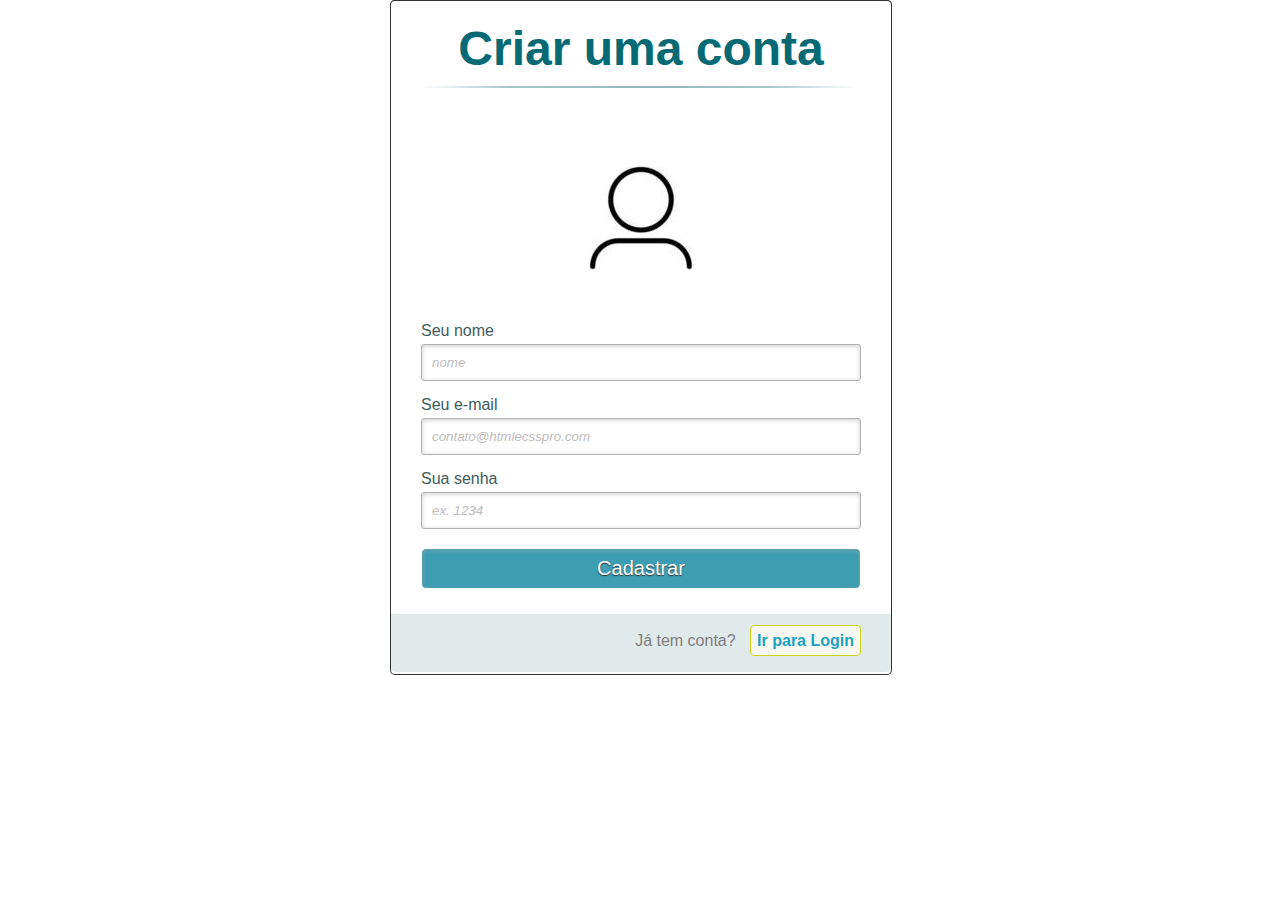
<file: html/cadastro.html>
<!DOCTYPE html>
<head>
  <meta charset="UTF-8" />
  <title>Iniciar Sessão | Sony</title>
  <meta name="viewport" content="width=device-width, initial-scale=1.0"> 
  <link rel="stylesheet" type="text/css" href="css/stylecadastro.css" />
</head>
<body>
  

  <div class="container" >
    <a class="links" id="paracadastro"></a>
    <a class="links" id="paralogin"></a>
     
    <div class="content">      
      <!--FORMULÁRIO DE LOGIN-->
      <div id="login">
        <form method="post" action=""> 
          <h1>Login</h1> 
          <center><img src="images/logo_playstation.png"></center>
          <br>
          <p>
            Inicie uma sessão no PlayStation com uma das suas contas da Sony.
        </p>
        <br>
          <p> 
            <label for="nome_login">Seu nome</label>
            <input id="nome_login" name="nome_login" required="required" type="text" placeholder="ex. contato@htmlecsspro.com"/>
          </p>
           
          <p> 
            <label for="email_login">Seu e-mail</label>
            <input id="email_login" name="email_login" required="required" type="password" placeholder="ex. senha" /> 
          </p>
           
          <p> 
            <input type="checkbox" name="manterlogado" id="manterlogado" value="" /> 
            <label for="manterlogado">Manter-me logado</label>
          </p>
           
          <p> 
            <input type="submit" value="Logar" /> 
          </p>
           
          <p class="link">
            Ainda não tem conta?
            <a href="#paracadastro">Cadastre-se</a>
          </p>
        </form>
      </div>
 
      <!--FORMULÁRIO DE CADASTRO-->
      <div id="cadastro">
        <form method="post" action=""> 
          <h1>Criar uma conta</h1> 
          <center><img src="images/user-icon2.png"></center>
          <p> 
            <label for="nome_cad">Seu nome</label>
            <input id="nome_cad" name="nome_cad" required="required" type="text" placeholder="nome" />
          </p>
           
          <p> 
            <label for="email_cad">Seu e-mail</label>
            <input id="email_cad" name="email_cad" required="required" type="email" placeholder="contato@htmlecsspro.com"/> 
          </p>
           
          <p> 
            <label for="senha_cad">Sua senha</label>
            <input id="senha_cad" name="senha_cad" required="required" type="password" placeholder="ex. 1234"/>
          </p>
           
          <p> 
            <input type="submit" value="Cadastrar"/> 
          </p>
           
          <p class="link">  
            Já tem conta?
            <a href="#paralogin"> Ir para Login </a>
          </p>

        </form>
      </div>
    </div>
  </div>  
</body>
</html>
</file>
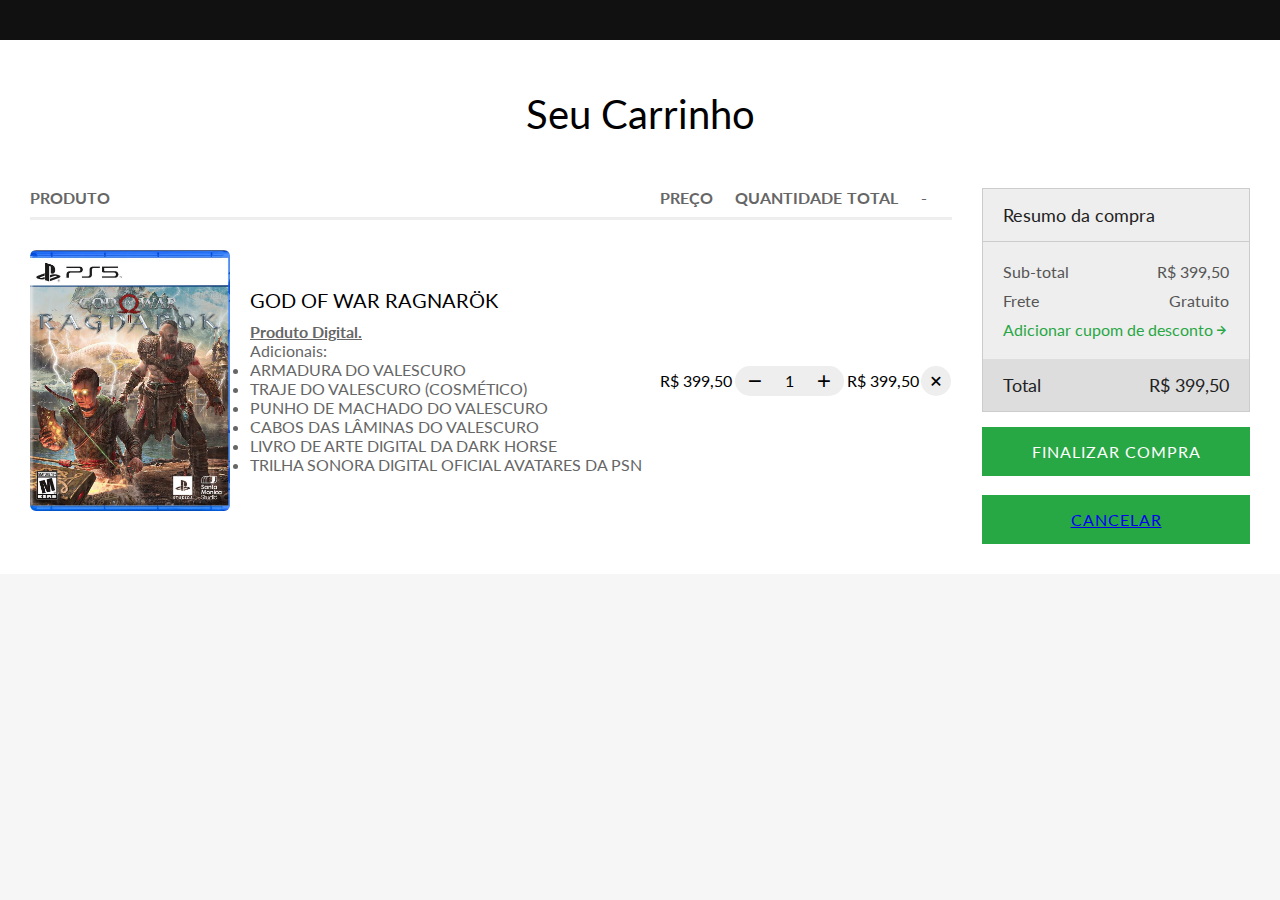
<file: html/compras.html>
<!DOCTYPE html>
<html lang="en">
  <head>
    <meta charset="UTF-8" />
    <meta http-equiv="X-UA-Compatible" content="IE=edge" />
    <meta name="viewport" content="width=device-width, initial-scale=1.0" />
    <title>Carrinho de Compras</title>
    <link rel="stylesheet" href="css/compras.css" />
    <link
      href="https://unpkg.com/boxicons@2.1.4/css/boxicons.min.css"
      rel="stylesheet"
    />
  </head>
  <body>
    <header>
     
    </header>
    <main>
      <div class="page-title">Seu Carrinho</div>
      <div class="content">
        <section>
          <table>
            <thead>
              <tr>
                <th>Produto</th>
                <th>Preço</th>
                <th>Quantidade</th>
                <th>Total</th>
                <th>-</th>
              </tr>
            </thead>
            <tbody>
              <tr>
                <td>
                  <div class="product">
                    <img src="images/God-Of-War-Ragnarok-img2.jpg" alt="" />
                    <div class="info">
                      <div class="name">GOD OF WAR RAGNARÖK</div>
                      <div class="category"><u><b>Produto Digital.</u></b></div>
                      <div class="category">Adicionais:<li> ARMADURA DO VALESCURO<br></li>
                        <li>TRAJE DO VALESCURO (COSMÉTICO)<br></li>
                        <li>PUNHO DE MACHADO DO VALESCURO<br></li>
                        <li>CABOS DAS LÂMINAS DO VALESCURO<br></li>
                        <li>LIVRO DE ARTE DIGITAL DA DARK HORSE<br></li>
                        <li>TRILHA SONORA DIGITAL OFICIAL AVATARES DA PSN</div></li>
                      
                    </div>
                  </div>
                </td>
                <td>R$ 399,50</td>
                <td>
                  <div class="qty">
                    <button><i class="bx bx-minus"></i></button>
                    <span>1</span>
                    <button><i class="bx bx-plus"></i></button>
                  </div>
                </td>
                <td>R$ 399,50</td>
                <td>
                  <button class="remove"><i class="bx bx-x"></i></button>
                </td>
              </tr>
            </tbody>
          </table>
        </section>
        <aside>
          <div class="box">
            <header>Resumo da compra</header>
            <div class="info">
              <div><span>Sub-total</span><span>R$ 399,50</span></div>
              <div><span>Frete</span><span>Gratuito</span></div>
              <div>
                <button>
                  Adicionar cupom de desconto
                  <i class="bx bx-right-arrow-alt"></i>
                </button>
                
              </div>
            </div>
            <footer>
              <span>Total</span>
              <span>R$ 399,50</span>
            </footer>
          </div>
          <button>Finalizar Compra</button>
          <br>
          <button><a href="index.html">Cancelar</a></button>
        </aside>
      </div>
    </main>
  </body>
</html>
</file>
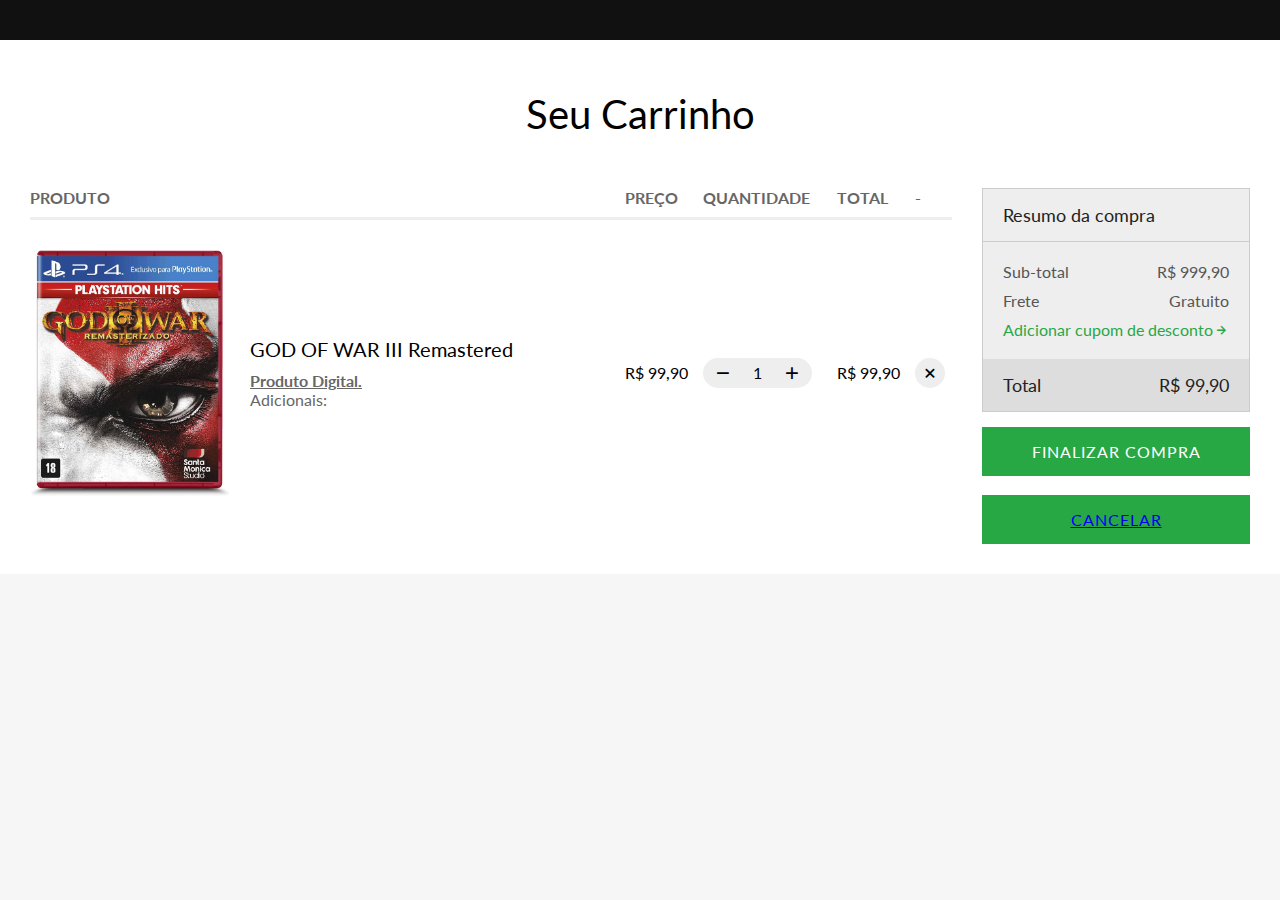
<file: html/compras2.html>
<!DOCTYPE html>
<html lang="en">
  <head>
    <meta charset="UTF-8" />
    <meta http-equiv="X-UA-Compatible" content="IE=edge" />
    <meta name="viewport" content="width=device-width, initial-scale=1.0" />
    <title>Carrinho de Compras</title>
    <link rel="stylesheet" href="css/compras.css" />
    <link
      href="https://unpkg.com/boxicons@2.1.4/css/boxicons.min.css"
      rel="stylesheet"
    />
  </head>
  <body>
    <header>
     
    </header>
    <main>
      <div class="page-title">Seu Carrinho</div>
      <div class="content">
        <section>
          <table>
            <thead>
              <tr>
                <th>Produto</th>
                <th>Preço</th>
                <th>Quantidade</th>
                <th>Total</th>
                <th>-</th>
              </tr>
            </thead>
            <tbody>
              <tr>
                <td>
                  <div class="product">
                    <img src="images/goo-of-war-remasterizado.jpg" alt="" />
                    <div class="info">
                      <div class="name">GOD OF WAR III Remastered </div>
                      <div class="category"><u><b>Produto Digital.</u></b></div>
                      <div class="category">Adicionais:
                    </div>
                  </div>
                </td>
                <td>R$ 99,90</td>
                <td>
                  <div class="qty">
                    <button><i class="bx bx-minus"></i></button>
                    <span>1</span>
                    <button><i class="bx bx-plus"></i></button>
                  </div>
                </td>
                <td>R$ 99,90</td>
                <td>
                  <button class="remove"><i class="bx bx-x"></i></button>
                </td>
              </tr>
            
            </tbody>
          </table>
        </section>
        <aside>
          <div class="box">
            <header>Resumo da compra</header>
            <div class="info">
              <div><span>Sub-total</span><span>R$ 999,90</span></div>
              <div><span>Frete</span><span>Gratuito</span></div>
              <div>
                <button>
                  Adicionar cupom de desconto
                  <i class="bx bx-right-arrow-alt"></i>
                </button>
                
              </div>
            </div>
            <footer>
              <span>Total</span>
              <span>R$ 99,90</span>
            </footer>
          </div>
          <button>Finalizar Compra</button>
          <br>
          <button><a href="index.html">Cancelar</a></button>
        </aside>
      </div>
    </main>
  </body>
</html>
</file>
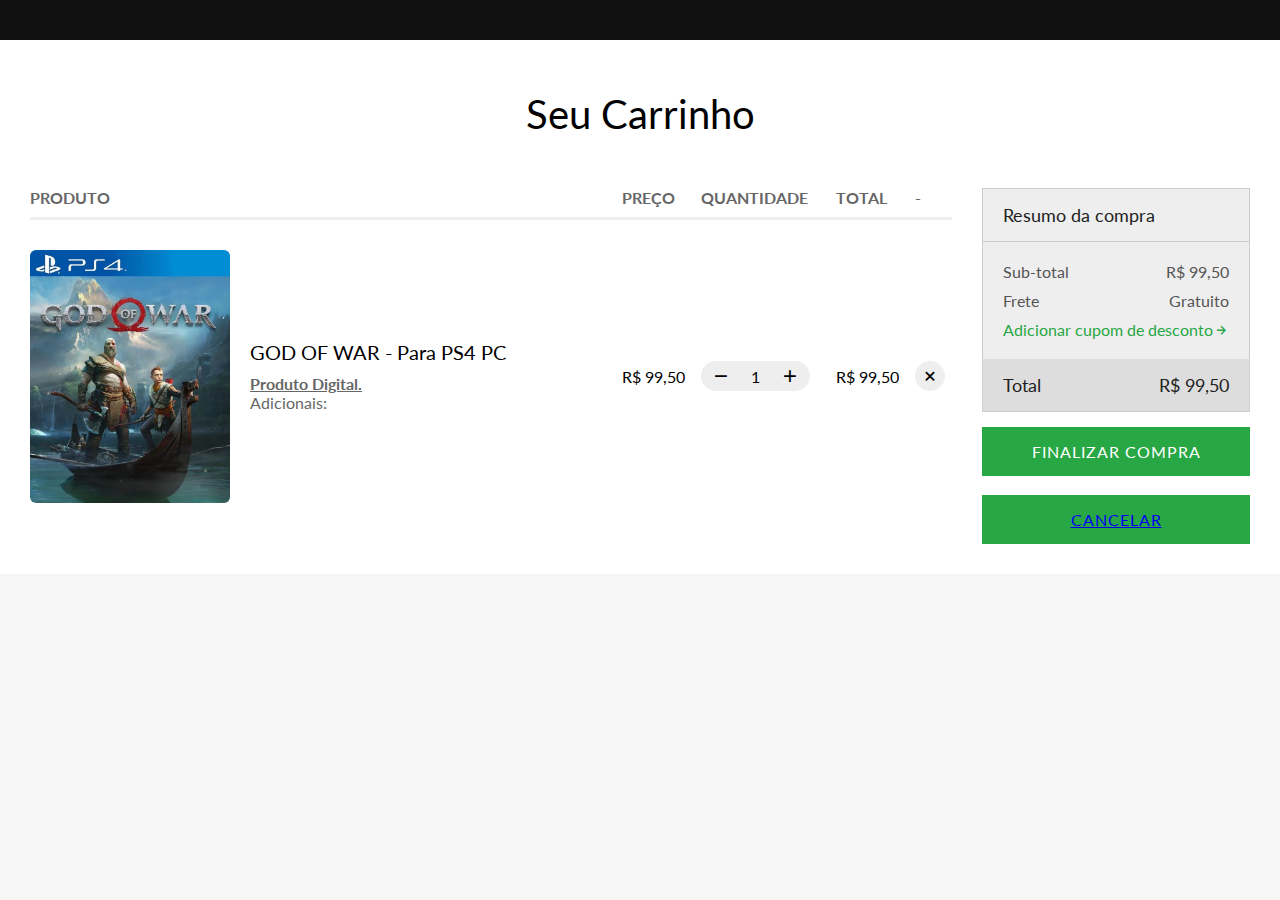
<file: html/compras3.html>
<!DOCTYPE html>
<html lang="en">
  <head>
    <meta charset="UTF-8" />
    <meta http-equiv="X-UA-Compatible" content="IE=edge" />
    <meta name="viewport" content="width=device-width, initial-scale=1.0" />
    <title>Carrinho de Compras</title>
    <link rel="stylesheet" href="css/compras.css" />
    <link
      href="https://unpkg.com/boxicons@2.1.4/css/boxicons.min.css"
      rel="stylesheet"
    />
  </head>
  <body>
    <header>
     
    </header>
    <main>
      <div class="page-title">Seu Carrinho</div>
      <div class="content">
        <section>
          <table>
            <thead>
              <tr>
                <th>Produto</th>
                <th>Preço</th>
                <th>Quantidade</th>
                <th>Total</th>
                <th>-</th>
              </tr>
            </thead>
            <tbody>
              <tr>
                <td>
                  <div class="product">
                    <img src="images/good-of-war-PS4.webp" alt="" />
                    <div class="info">
                      <div class="name">GOD OF WAR - Para PS4 PC</div>
                      <div class="category"><u><b>Produto Digital.</u></b></div>
                      <div class="category">Adicionais:</div>
                      
                    </div>
                  </div>
                </td>
                <td>R$ 99,50</td>
                <td>
                  <div class="qty">
                    <button><i class="bx bx-minus"></i></button>
                    <span>1</span>
                    <button><i class="bx bx-plus"></i></button>
                  </div>
                </td>
                <td>R$ 99,50</td>
                <td>
                  <button class="remove"><i class="bx bx-x"></i></button>
                </td>
              </tr>
             
            </tbody>
          </table>
        </section>
        <aside>
          <div class="box">
            <header>Resumo da compra</header>
            <div class="info">
              <div><span>Sub-total</span><span>R$ 99,50</span></div>
              <div><span>Frete</span><span>Gratuito</span></div>
              <div>
                <button>
                  Adicionar cupom de desconto
                  <i class="bx bx-right-arrow-alt"></i>
                </button>
                
              </div>
            </div>
            <footer>
              <span>Total</span>
              <span>R$ 99,50</span>
            </footer>
          </div>
          <button>Finalizar Compra</button>
          <br>
          <button><a href="index.html">Cancelar</a></button>
        </aside>
      </div>
    </main>
  </body>
</html>
</file>
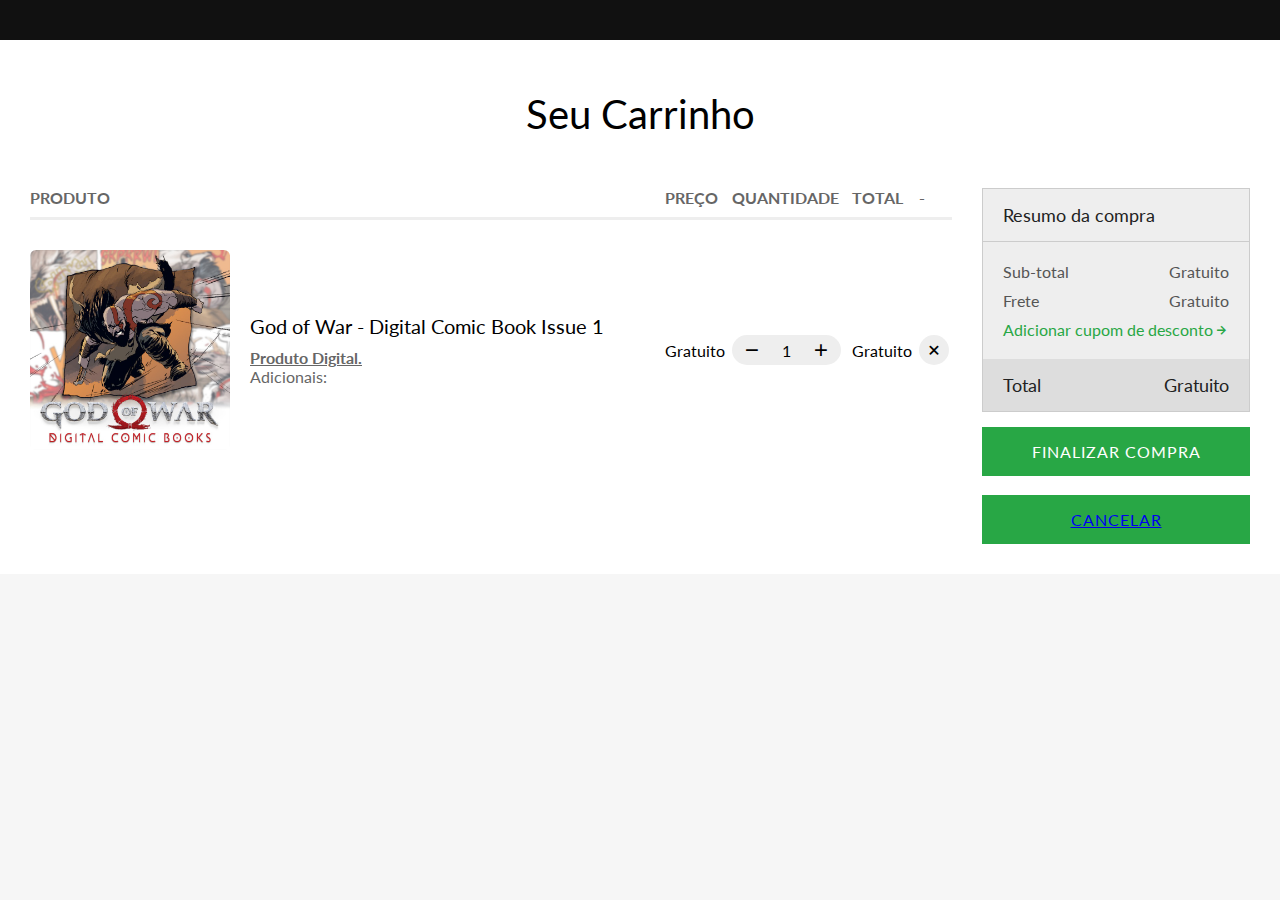
<file: html/compras4.html>
<!DOCTYPE html>
<html lang="en">
  <head>
    <meta charset="UTF-8" />
    <meta http-equiv="X-UA-Compatible" content="IE=edge" />
    <meta name="viewport" content="width=device-width, initial-scale=1.0" />
    <title>Carrinho de Compras</title>
    <link rel="stylesheet" href="css/compras.css" />
    <link
      href="https://unpkg.com/boxicons@2.1.4/css/boxicons.min.css"
      rel="stylesheet"
    />
  </head>
  <body>
    <header>
     
    </header>
    <main>
      <div class="page-title">Seu Carrinho</div>
      <div class="content">
        <section>
          <table>
            <thead>
              <tr>
                <th>Produto</th>
                <th>Preço</th>
                <th>Quantidade</th>
                <th>Total</th>
                <th>-</th>
              </tr>
            </thead>
            <tbody>
              <tr>
                <td>
                  <div class="product">
                    <img src="images/good-of-war-Books.jpg" alt="" />
                    <div class="info">
                      <div class="name">God of War - Digital Comic Book Issue 1</div>
                      <div class="category"><u><b>Produto Digital.</u></b></div>
                      <div class="category">Adicionais:</div>
                      
                    </div>
                  </div>
                </td>
                <td>Gratuito</td>
                <td>
                  <div class="qty">
                    <button><i class="bx bx-minus"></i></button>
                    <span>1</span>
                    <button><i class="bx bx-plus"></i></button>
                  </div>
                </td>
                <td>Gratuito</td>
                <td>
                  <button class="remove"><i class="bx bx-x"></i></button>
                </td>
              </tr>
            </tbody>
          </table>
        </section>
        <aside>
          <div class="box">
            <header>Resumo da compra</header>
            <div class="info">
              <div><span>Sub-total</span><span>Gratuito</span></div>
              <div><span>Frete</span><span>Gratuito</span></div>
              <div>
                <button>
                  Adicionar cupom de desconto
                  <i class="bx bx-right-arrow-alt"></i>
                </button>
                
              </div>
            </div>
            <footer>
              <span>Total</span>
              <span>Gratuito</span>
            </footer>
          </div>
          <button>Finalizar Compra</button>
          <br>
          <button><a href="index.html">Cancelar</a></button>
        </aside>
      </div>
    </main>
  </body>
</html>
</file>
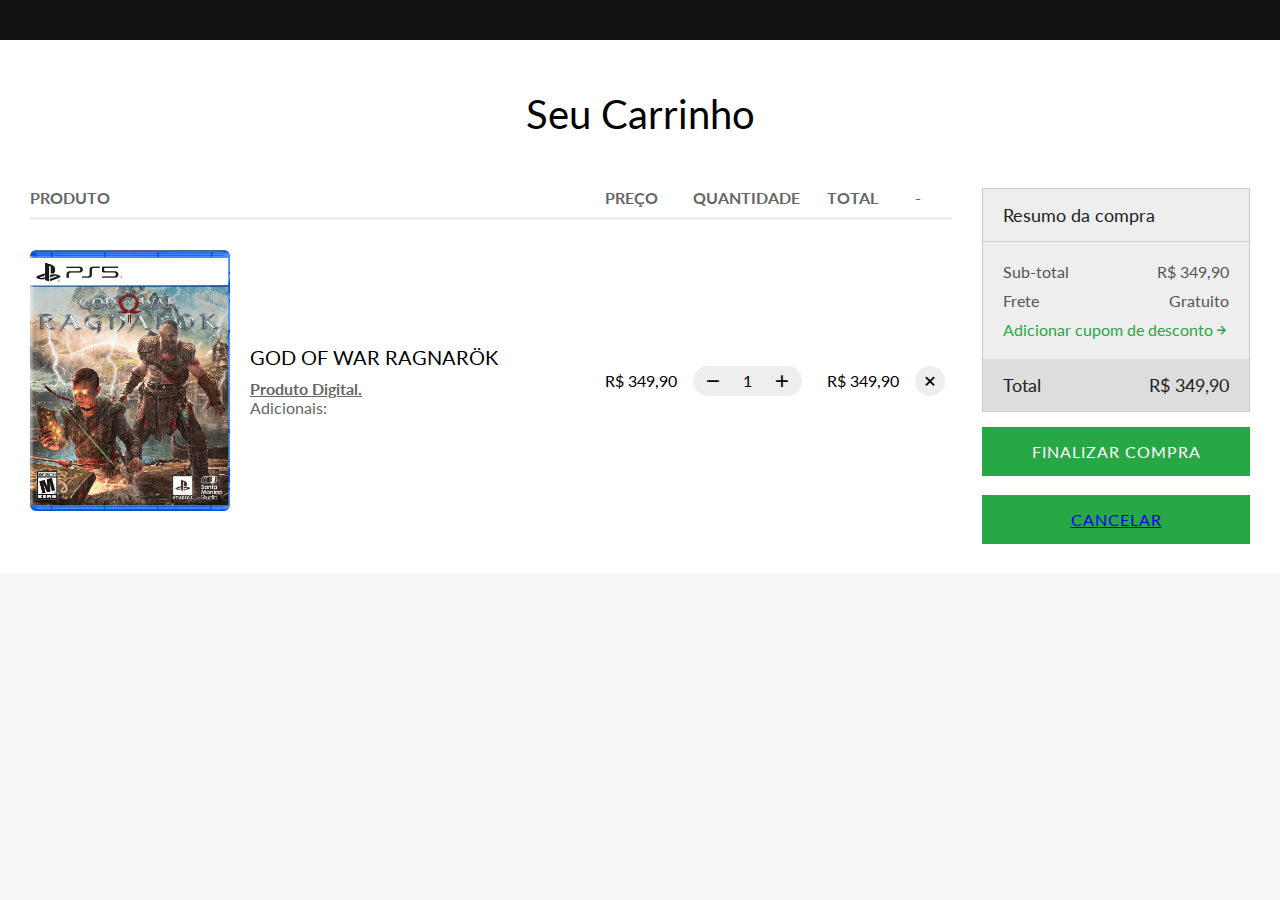
<file: html/compras5.html>
<!DOCTYPE html>
<html lang="en">
  <head>
    <meta charset="UTF-8" />
    <meta http-equiv="X-UA-Compatible" content="IE=edge" />
    <meta name="viewport" content="width=device-width, initial-scale=1.0" />
    <title>Carrinho de Compras</title>
    <link rel="stylesheet" href="css/compras.css" />
    <link
      href="https://unpkg.com/boxicons@2.1.4/css/boxicons.min.css"
      rel="stylesheet"
    />
  </head>
  <body>
    <header>
     
    </header>
    <main>
      <div class="page-title">Seu Carrinho</div>
      <div class="content">
        <section>
          <table>
            <thead>
              <tr>
                <th>Produto</th>
                <th>Preço</th>
                <th>Quantidade</th>
                <th>Total</th>
                <th>-</th>
              </tr>
            </thead>
            <tbody>
              <tr>
                <td>
                  <div class="product">
                    <img src="images/God-Of-War-Ragnarok-img2.jpg" alt="" />
                    <div class="info">
                      <div class="name">GOD OF WAR RAGNARÖK</div>
                      <div class="category"><u><b>Produto Digital.</u></b></div>
                      <div class="category">Adicionais:</div>
                      
                    </div>
                  </div>
                </td>
                <td>R$ 349,90</td>
                <td>
                  <div class="qty">
                    <button><i class="bx bx-minus"></i></button>
                    <span>1</span>
                    <button><i class="bx bx-plus"></i></button>
                  </div>
                </td>
                <td>R$ 349,90</td>
                <td>
                  <button class="remove"><i class="bx bx-x"></i></button>
                </td>
              </tr>
            </tbody>
          </table>
        </section>
        <aside>
          <div class="box">
            <header>Resumo da compra</header>
            <div class="info">
              <div><span>Sub-total</span><span>R$ 349,90</span></div>
              <div><span>Frete</span><span>Gratuito</span></div>
              <div>
                <button>
                  Adicionar cupom de desconto
                  <i class="bx bx-right-arrow-alt"></i>
                </button>
                
              </div>
            </div>
            <footer>
              <span>Total</span>
              <span>R$ 349,90</span>
            </footer>
          </div>
          <button>Finalizar Compra</button>
          <br>
          <button><a href="index.html">Cancelar</a></button>
        </aside>
      </div>
    </main>
  </body>
</html>
</file>
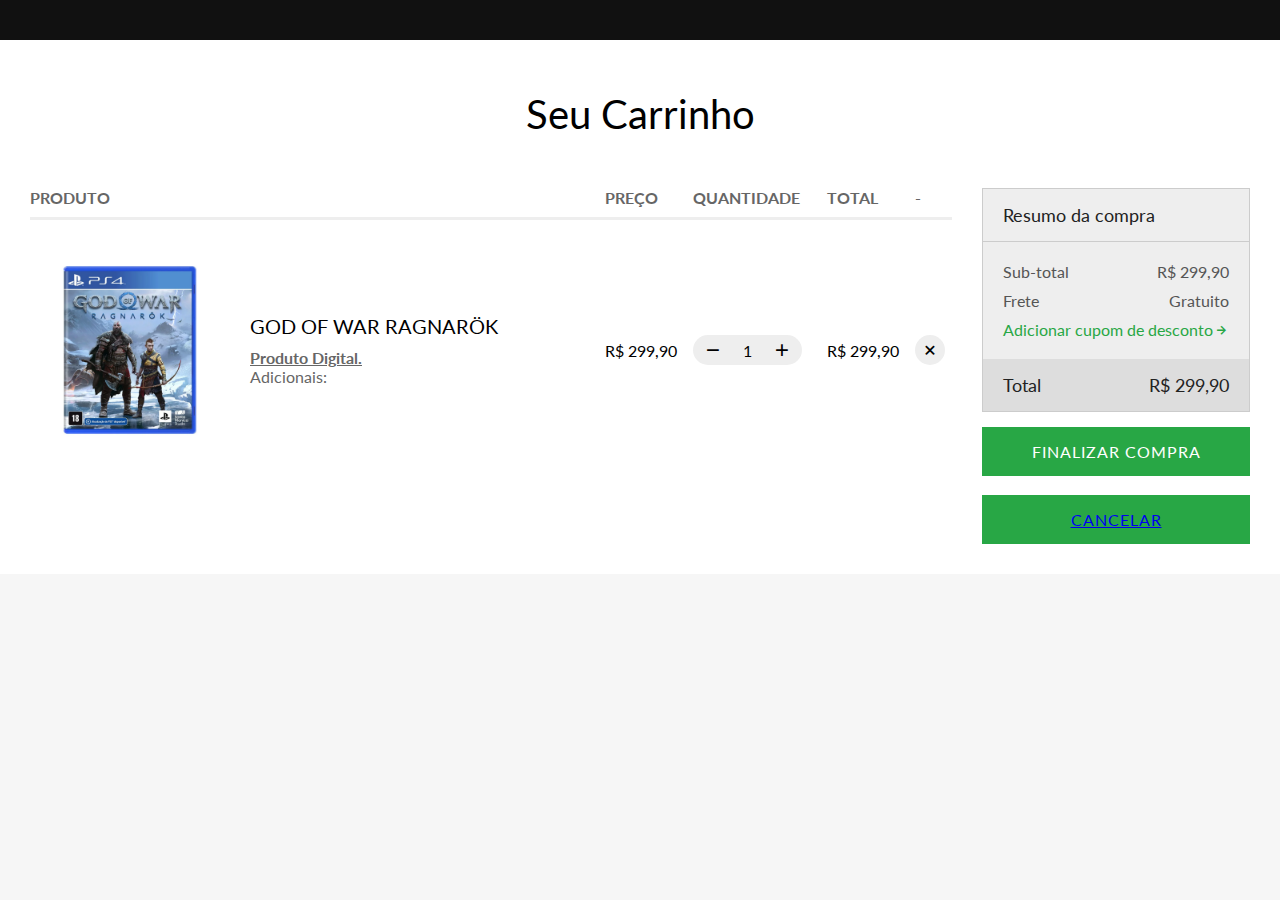
<file: html/compras6.html>
<!DOCTYPE html>
<html lang="en">
  <head>
    <meta charset="UTF-8" />
    <meta http-equiv="X-UA-Compatible" content="IE=edge" />
    <meta name="viewport" content="width=device-width, initial-scale=1.0" />
    <title>Carrinho de Compras</title>
    <link rel="stylesheet" href="css/compras.css" />
    <link
      href="https://unpkg.com/boxicons@2.1.4/css/boxicons.min.css"
      rel="stylesheet"
    />
  </head>
  <body>
    <header>
     
    </header>
    <main>
      <div class="page-title">Seu Carrinho</div>
      <div class="content">
        <section>
          <table>
            <thead>
              <tr>
                <th>Produto</th>
                <th>Preço</th>
                <th>Quantidade</th>
                <th>Total</th>
                <th>-</th>
              </tr>
            </thead>
            <tbody>
              <tr>
                <td>
                  <div class="product">
                    <img src="images/good-of-war-PS4.2.webp" alt="" />
                    <div class="info">
                      <div class="name">GOD OF WAR RAGNARÖK</div>
                      <div class="category"><u><b>Produto Digital.</u></b></div>
                      <div class="category">Adicionais:</div>
                      
                    </div>
                  </div>
                </td>
                <td>R$ 299,90</td>
                <td>
                  <div class="qty">
                    <button><i class="bx bx-minus"></i></button>
                    <span>1</span>
                    <button><i class="bx bx-plus"></i></button>
                  </div>
                </td>
                <td>R$ 299,90</td>
                <td>
                  <button class="remove"><i class="bx bx-x"></i></button>
                </td>
              </tr>
            </tbody>
          </table>
        </section>
        <aside>
          <div class="box">
            <header>Resumo da compra</header>
            <div class="info">
              <div><span>Sub-total</span><span>R$ 299,90</span></div>
              <div><span>Frete</span><span>Gratuito</span></div>
              <div>
                <button>
                  Adicionar cupom de desconto
                  <i class="bx bx-right-arrow-alt"></i>
                </button>
                
              </div>
            </div>
            <footer>
              <span>Total</span>
              <span>R$ 299,90</span>
            </footer>
          </div>
          <button>Finalizar Compra</button>
          <br>
          <button><a href="index.html">Cancelar</a></button>
        </aside>
      </div>
    </main>
  </body>
</html>
</file>
<file: html/css/compras.css>
@import url("https://fonts.googleapis.com/css2?family=Lato&display=swap");
* {
  margin: 0;
  padding: 0;
}

body {
  background: #f6f6f6;
  font-family: 'Lato', sans-serif;
}

body > header {
  background: #111;
  color: white;
  font-size: 24px;
  padding: 20px 0;
  display: -webkit-box;
  display: -ms-flexbox;
  display: flex;
  -webkit-box-pack: center;
      -ms-flex-pack: center;
          justify-content: center;
}

body > main {
  background: #fff;
  padding: 0 30px 30px;
}

body > main .page-title {
  font-size: 40px;
  padding: 50px 0;
  text-align: center;
}

body > main .content {
  display: -webkit-box;
  display: -ms-flexbox;
  display: flex;
}

body > main .content section {
  -webkit-box-flex: 1;
      -ms-flex: 1;
          flex: 1;
}

body > main .content aside {
  min-width: 250px;
}

button {
  cursor: pointer;
  font-family: 'Lato', sans-serif;
}

table {
  width: 100%;
  border-collapse: collapse;
}

table thead tr {
  border-bottom: 3px solid #eee;
}

table thead tr th {
  text-align: left;
  padding-bottom: 10px;
  text-transform: uppercase;
  color: #666;
}

table tbody tr {
  border-bottom: 3px solid #eee;
}

table tbody tr:last-child {
  border: 0;
}

table tbody tr td {
  padding: 30px 0;
}

.product {
  display: -webkit-box;
  display: -ms-flexbox;
  display: flex;
  -webkit-box-align: center;
      -ms-flex-align: center;
          align-items: center;
         
}

.product img {
  border-radius: 6px;
  max-width: 200px; 
}

.product .info {
  margin-left: 20px;
  
}

.product .info .name {
  font-size: 20px;
  margin-bottom: 10px;
}

.product .info .category {
  color: #666;
}

.qty {
  background: #eee;
  display: -webkit-inline-box;
  display: -ms-inline-flexbox;
  display: inline-flex;
  padding: 0 0;
  -ms-flex-pack: distribute;
      justify-content: space-around;
  -webkit-box-align: center;
      -ms-flex-align: center;
          align-items: center;
  min-width: 60px;
  border-radius: 20px;
  overflow: hidden;
  height: 30px;
}

.qty span {
  margin: 0 10px;
}

.qty button {
  display: -webkit-box;
  display: -ms-flexbox;
  display: flex;
  -webkit-box-align: center;
      -ms-flex-align: center;
          align-items: center;
  background: transparent;
  border: 0;
  padding: 0 10px;
  font-size: 20px;
  height: 100%;
}

.qty button:hover {
  background: #ddd;
}

.remove {
  background: #eee;
  border: 0;
  width: 30px;
  height: 30px;
  border-radius: 100%;
  display: -webkit-box;
  display: -ms-flexbox;
  display: flex;
  -webkit-box-align: center;
      -ms-flex-align: center;
          align-items: center;
  -webkit-box-pack: center;
      -ms-flex-pack: center;
          justify-content: center;
  font-size: 20px;
}

.remove:hover {
  background: #ddd;
}

aside {
  margin-left: 30px;
}

aside .box {
  margin-bottom: 15px;
  border: 1px solid #ccc;
  background: #eee;
  color: #222;
}

aside .box header {
  padding: 15px 20px;
  font-size: 18px;
  border-bottom: 1px solid #ccc;
}

aside .box .info {
  padding: 20px;
  font-size: 16px;
}

aside .box .info > div {
  display: -webkit-box;
  display: -ms-flexbox;
  display: flex;
  -webkit-box-pack: justify;
      -ms-flex-pack: justify;
          justify-content: space-between;
  margin-bottom: 10px;
  color: #555;
}

aside .box .info > div:last-child {
  margin: 0;
}

aside .box .info button {
  color: #28a745;
  background: transparent;
  border: 0;
  display: -webkit-box;
  display: -ms-flexbox;
  display: flex;
  -webkit-box-align: center;
      -ms-flex-align: center;
          align-items: center;
  font-size: 16px;
}

aside .box footer {
  padding: 15px 20px;
  background: #ddd;
  font-size: 18px;
  display: -webkit-box;
  display: -ms-flexbox;
  display: flex;
  -webkit-box-pack: justify;
      -ms-flex-pack: justify;
          justify-content: space-between;
}

aside > button {
  border: 0;
  padding: 15px 0;
  color: white;
  background: #28a745;
  display: block;
  width: 100%;
  text-transform: uppercase;
  letter-spacing: 1px;
  font-size: 16px;
}

aside > button:hover {
  background: #3bc55b;
}
/*# sourceMappingURL=styles.css.map */
</file>
<file: html/css/stylecadastro.css>
/* CSS reset */
*, *:before, *:after { 
    margin:0;
    padding:0;
    font-family: Arial,sans-serif;
  }
   
  /* remove a linha dos links */
  a{
    text-decoration: none;
  }
   
  /* esconde as ancoras da tela */
  a.links{
    display: none;
  }
  .content{
    width: 500px;
    min-height: 560px;    
    margin: 0px auto;
    position: relative;   
  }
  h1{
    font-size: 48px;
    color: #066a75;
    padding: 2px 0 10px 0;
    font-family: Arial,sans-serif;
    font-weight: bold;
    text-align: center;
    padding-bottom: 30px;
  }
  h1:after{
    content: ' ';
    display: block;
    width: 100%;
    height: 2px;
    margin-top: 10px;
    background: -webkit-linear-gradient(left, rgba(147,184,189,0) 0%,rgba(147,184,189,0.8) 20%,rgba(147,184,189,1) 53%,rgba(147,184,189,0.8) 79%,rgba(147,184,189,0) 100%); 
    background: linear-gradient(left, rgba(147,184,189,0) 0%,rgba(147,184,189,0.8) 20%,rgba(147,184,189,1) 53%,rgba(147,184,189,0.8) 79%,rgba(147,184,189,0) 100%); 
  }
  p{
    margin-bottom:15px;
  }
   
  .content p:first-child{
    margin: 0px;
  }
   
  label{
    color: #405c60;
    position: relative;
  }
  /* placeholder */
::-webkit-input-placeholder  {
    color: #bebcbc; 
    font-style: italic;
  }
   
  input:-moz-placeholder,
  textarea:-moz-placeholder{
    color: #bebcbc;
    font-style: italic;
  }
  input {
    outline: none;
  }
   
  /*estilo dos input,  menos o checkbox */
  input:not([type="checkbox"]){
    width: 95%;
    margin-top: 4px;
    padding: 10px;    
    border: 1px solid #b2b2b2;
   
    -webkit-border-radius: 3px;
    border-radius: 3px;
   
    -webkit-box-shadow: 0px 1px 4px 0px rgba(168, 168, 168, 0.6) inset;
    box-shadow: 0px 1px 4px 0px rgba(168, 168, 168, 0.6) inset;
   
    -webkit-transition: all 0.2s linear;
    transition: all 0.2s linear;
  }
   
  /*estilo do botão submit */
  
  input[type="submit"]{
    width: 100%!important;
    cursor: pointer;  
    background: rgb(61, 157, 179);
    padding: 8px 5px;
    color: #fff;
    font-size: 20px;  
    border: 1px solid #fff;   
    margin-bottom: 10px;  
    text-shadow: 0 1px 1px #333;
   
    -webkit-border-radius: 5px;
    border-radius: 5px;
   
    transition: all 0.2s linear;
  }
   
  /*estilo do botão submit no hover */
  input[type="submit"]:hover{
    background: #020202;
  }
  
  .link{
    position: absolute;
    background: #e1eaeb;
    color: #7f7c7c;
    left: 0px;
    height: 20px;
    width: 440px;
    padding: 17px 30px 20px 30px;
    font-size: 16px;
    text-align: right;
    border-top: 1px solid #dbe5e8;
   
    -webkit-border-radius: 0 0  5px 5px;
    border-radius: 0 0  5px 5px;
  }
   
  .link a {
    font-weight: bold;
    background: #f7f8f1;
    padding: 6px;
    color: rgb(29, 162, 193);
    margin-left: 10px;
    border: 1px solid #cbd518;
   
    -webkit-border-radius: 4px;
    border-radius: 4px;  
   
    -webkit-transition: all 0.4s linear;
    transition: all 0.4s  linear;
  }
   
  .link a:hover {
    color: #39bfd7;
    background: #f7f7f7;
    border: 1px solid #4ab3c6;
  }
  /*Nos códigos acima, estilizamos os links que vai mudar de um formulário para outro ao clicar. Pode fazer os estilos de acordo com seu Layout.*/

  #cadastro, 
  #login{
    position: absolute;
    top: 0px;
    width: 88%;   
    padding: 18px 6% 60px 6%;
    margin: 0 0 35px 0;
    background: #ffffff;
    border: 1px solid rgba(0, 0, 0, 0.8);
    font-family:cursive;
   
    -webkit-box-shadow: 5px;
    border-radius: 5px;
     
    -webkit-animation-duration: 0.5s;
    -webkit-animation-timing-function: ease;
    -webkit-animation-fill-mode: both;
   
    animation-duration: 0.5s;
    animation-timing-function: ease;
    animation-fill-mode: both;
  }
/* Efeito ao clicar no botão ( Ir para Login ) */
#paracadastro:target ~ .content #cadastro,
#paralogin:target ~ .content #login{
  z-index: 2;
  -webkit-animation-name: fadeInLeft;
  animation-name: fadeInLeft;
 
  -webkit-animation-delay: .1s;
  animation-delay: .1s;
}
 
/* Efeito ao clicar no botão ( Cadastre-se ) */
#registro:target ~ .content #login,
#paralogin:target ~ .content #cadastro{
  -webkit-animation-name: fadeOutLeft;
  animation-name: fadeOutLeft;
}
/*fadeInLeft*/
@-webkit-keyframes fadeInLeft {
    0% {
      opacity: 0;
      -webkit-transform: translateX(-20px);
    }
    100% {
      opacity: 1;
      -webkit-transform: translateX(0);
    }
  }
   
  @keyframes fadeInLeft {
    0% {
      opacity: 0;
      transform: translateX(-20px);
    }
    100% {
      opacity: 1;
      transform: translateX(0);
    }
  }
   
  /*fadeOutLeft*/
  @-webkit-keyframes fadeOutLeft {
    0% {
      opacity: 1;
      -webkit-transform: translateX(0);
    }
    100% {
      opacity: 0;
      -webkit-transform: translateX(-20px);
    }
  }
   
  @keyframes fadeOutLeft {
    0% {
      opacity: 1;
      transform: translateX(0);
    }
    100% {
      opacity: 0;
      transform: translateX(-20px);
    }
  }
</file>
